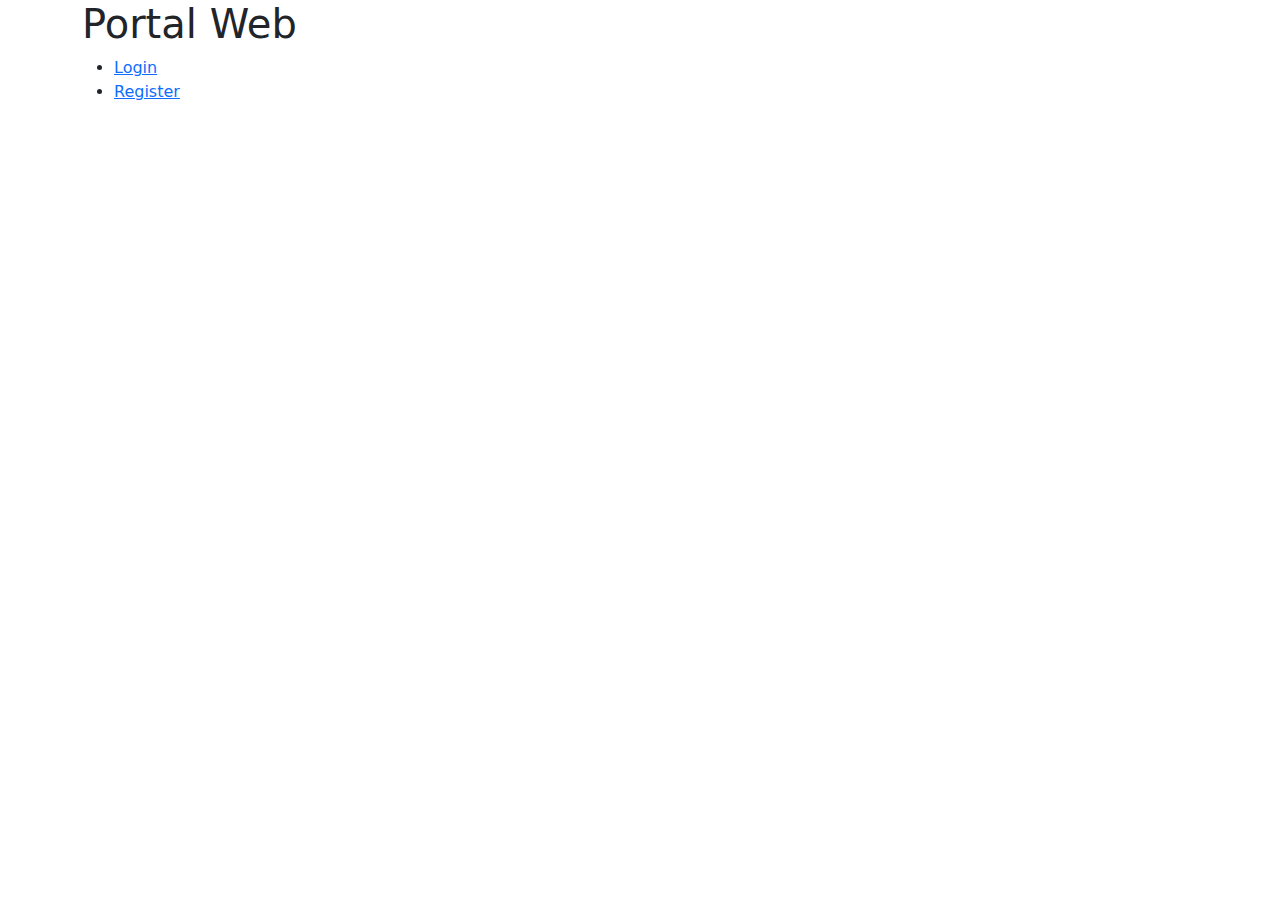
<file: templates/inde.html>
<!doctype html>
<html lang="es">
  <head>
    <meta charset="utf-8">
    <meta name="viewport" content="width=device-width, initial-scale=1">
    <title>Bootstrap demo</title>
    <link href="https://cdn.jsdelivr.net/npm/bootstrap@5.3.3/dist/css/bootstrap.min.css" rel="stylesheet" integrity="sha384-QWTKZyjpPEjISv5WaRU9OFeRpok6YctnYmDr5pNlyT2bRjXh0JMhjY6hW+ALEwIH" crossorigin="anonymous">
  </head>
  <body>
    <div class="container">
        <h1>Portal Web</h1>

        <ul>
            <li><a href="/login">Login</a></li>
            <li><a href="/register">Register</a></li>
        </ul>
    </div>
    
    <script src="https://cdn.jsdelivr.net/npm/bootstrap@5.3.3/dist/js/bootstrap.bundle.min.js" integrity="sha384-YvpcrYf0tY3lHB60NNkmXc5s9fDVZLESaAA55NDzOxhy9GkcIdslK1eN7N6jIeHz" crossorigin="anonymous"></script>
  </body>
</html>
</file>
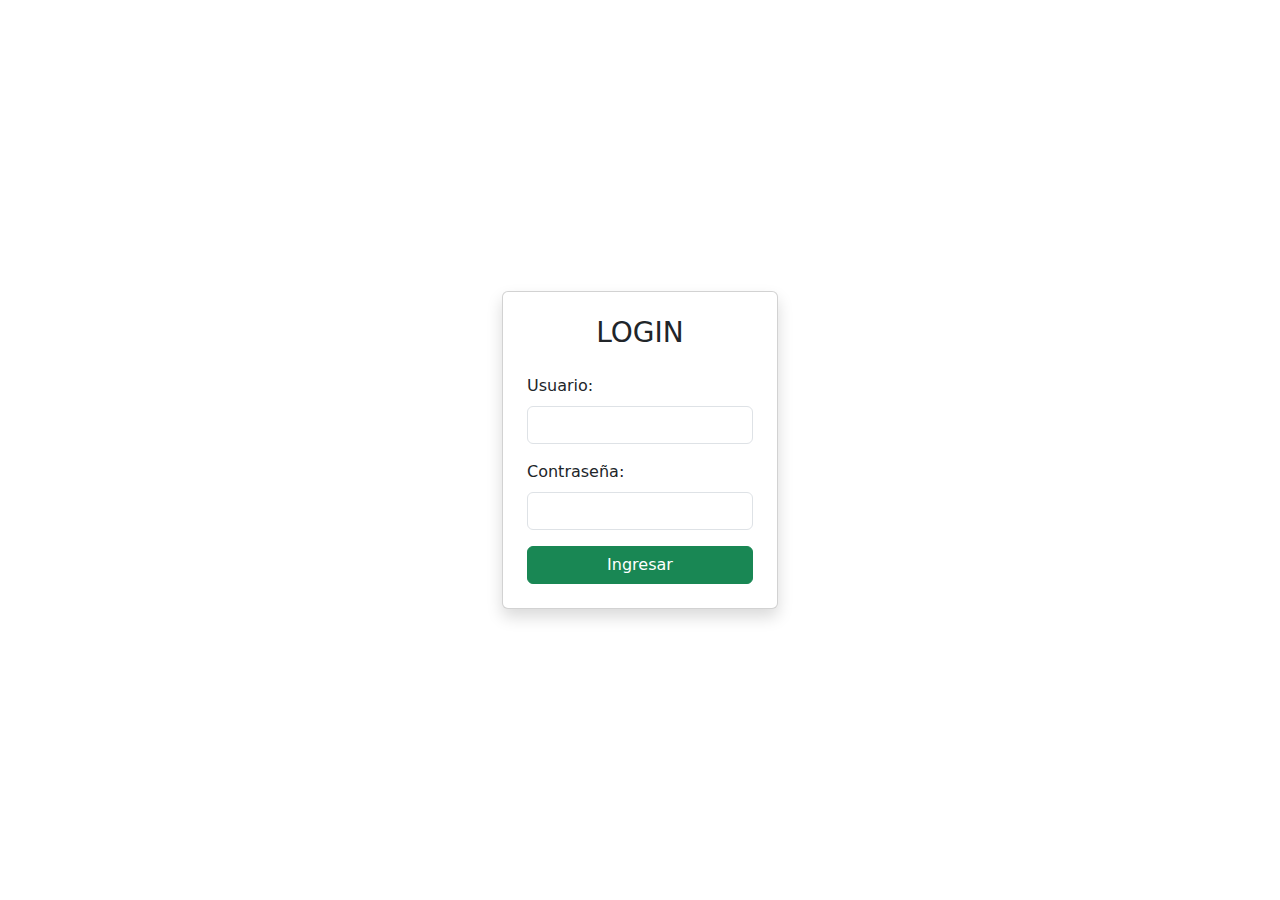
<file: templates/auth/login.html>
<!doctype html>
<html lang="es">
  <head>
    <meta charset="utf-8">
    <meta name="viewport" content="width=device-width, initial-scale=1">
    <title>LOGIN</title>
    <link href="https://cdn.jsdelivr.net/npm/bootstrap@5.3.3/dist/css/bootstrap.min.css" rel="stylesheet" integrity="sha384-QWTKZyjpPEjISv5WaRU9OFeRpok6YctnYmDr5pNlyT2bRjXh0JMhjY6hW+ALEwIH" crossorigin="anonymous">
  </head>
  <body>
    <div class="container d-flex justify-content-center align-items-center vh-100">
        <div class="card p-4 shadow" sytle="width=100%;max-width:400px">
            <h3 class="text-center mb-4">LOGIN</h3>
            <form action="/login" method="POST">
                <div class="mb-3">
                    <label for="username" class="form-label">Usuario:</label>
                    <input type="text" class="form-control" name="username" required>
                </div>
                <div class="mb-3">
                    <label for="password" class="form-label">Contraseña:</label>
                    <input type="password" class="form-control" name="password" required>
                </div>
                <button class="btn btn-success w-100">Ingresar</button>
            </form>
        </div>
    </div>
    
    <script src="https://cdn.jsdelivr.net/npm/bootstrap@5.3.3/dist/js/bootstrap.bundle.min.js" integrity="sha384-YvpcrYf0tY3lHB60NNkmXc5s9fDVZLESaAA55NDzOxhy9GkcIdslK1eN7N6jIeHz" crossorigin="anonymous"></script>
  </body>
</html>
</file>
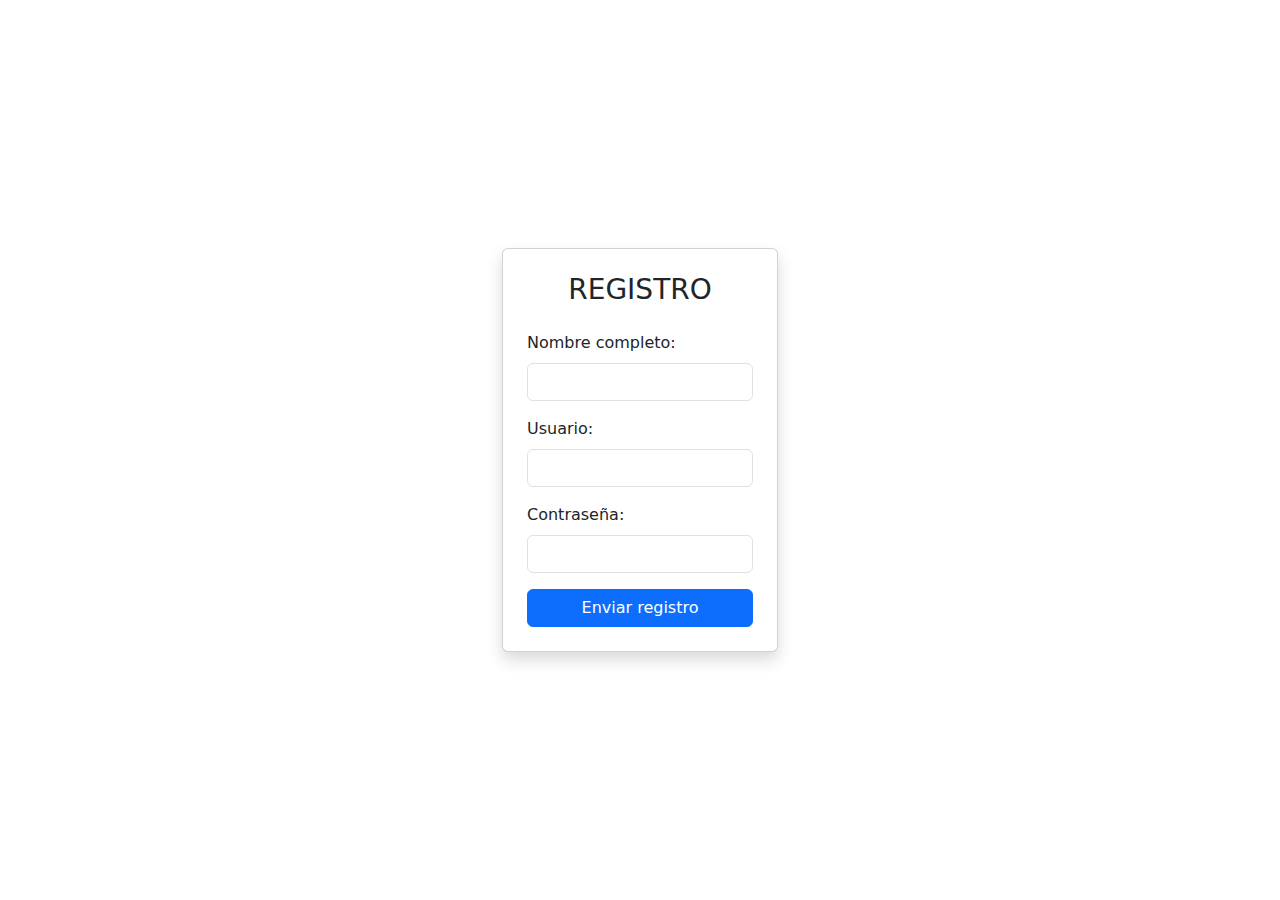
<file: templates/auth/register.html>
<!doctype html>
<html lang="es">
  <head>
    <meta charset="utf-8">
    <meta name="viewport" content="width=device-width, initial-scale=1">
    <title>Bootstrap demo</title>
    <link href="https://cdn.jsdelivr.net/npm/bootstrap@5.3.3/dist/css/bootstrap.min.css" rel="stylesheet" integrity="sha384-QWTKZyjpPEjISv5WaRU9OFeRpok6YctnYmDr5pNlyT2bRjXh0JMhjY6hW+ALEwIH" crossorigin="anonymous">
  </head>
  <body>
    <div class="container d-flex justify-content-center align-items-center vh-100">
        <div class="card p-4 shadow" sytle="width=100%;max-width:400px">
            <h3 class="text-center mb-4">REGISTRO</h3>
            <form action="/register" method="POST">
                <div class="mb-3">
                    <label for="nombre" class="form-label">Nombre completo:</label>
                    <input type="text" class="form-control" name="nombre" required>
                </div>
                <div class="mb-3">
                    <label for="username" class="form-label">Usuario:</label>
                    <input type="text" class="form-control" name="username" required>
                </div>
                <div class="mb-3">
                    <label for="password" class="form-label">Contraseña:</label>
                    <input type="text" class="form-control" name="password" required>
                </div>
                <button class="btn btn-primary w-100">Enviar registro</button>
            </form>
        </div>
    </div>
    
    <script src="https://cdn.jsdelivr.net/npm/bootstrap@5.3.3/dist/js/bootstrap.bundle.min.js" integrity="sha384-YvpcrYf0tY3lHB60NNkmXc5s9fDVZLESaAA55NDzOxhy9GkcIdslK1eN7N6jIeHz" crossorigin="anonymous"></script>
  </body>
</html>
</file>
